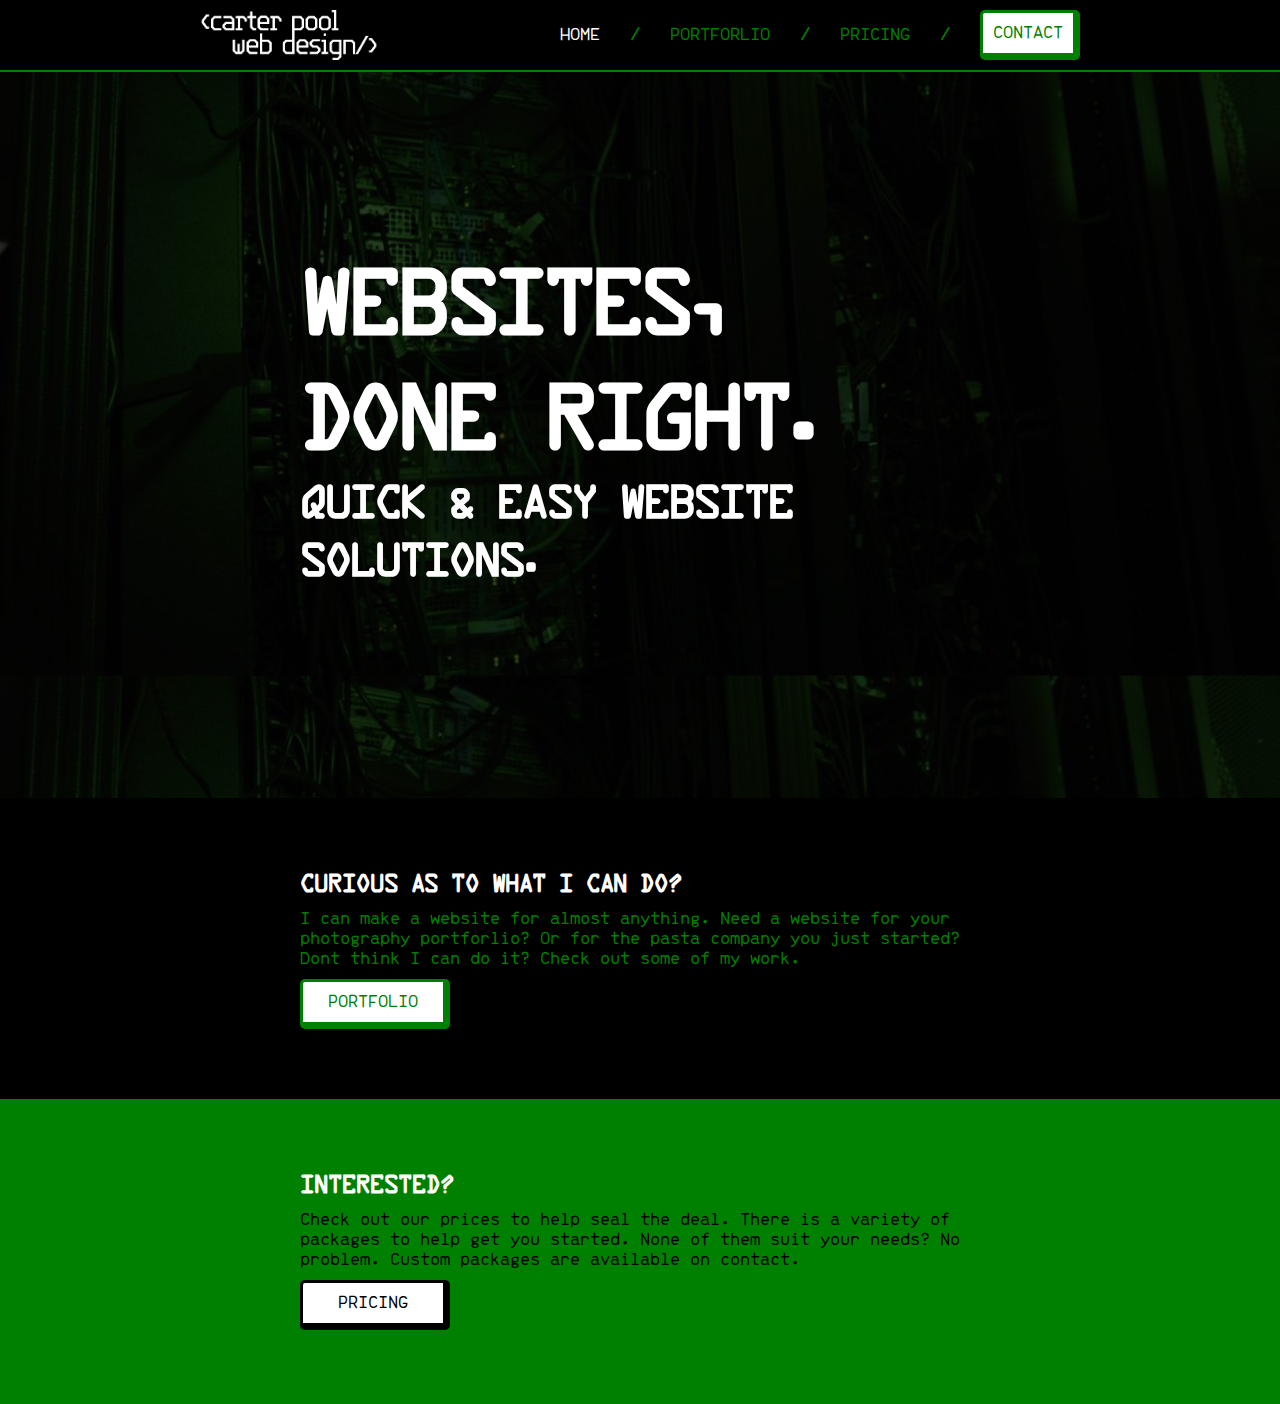
<file: index.html>
<!DOCTYPE html>
<html>
<head>
<link rel="stylesheet" type="text/css" href="stylesheet.css" />
<link rel="stylesheet" href="https://fonts.googleapis.com/css2?family=Material+Symbols+Rounded:opsz,wght,FILL,GRAD@20..48,100..700,0..1,-50..200" />
<meta name="viewport" content="width=device-width, initial-scale=1" />
<meta name="theme-color" content="black"/>
</head>
<body onload="">
<script src="script.js">
function scrambleA(v, message) {
	const scrableTextId = v;
	let scrambleText = message;
	var count = document.getElementById("counter").innerHTML;
	const textt = [];
	const texttt = [];
	
	for (let i = 0; i < scrambleText.length; i++){
		textt.push(scrambleText[i]);
		texttt.push(Math.floor(Math.random() * 2));
	}
	
	document.getElementById(v).innerHTML = texttt.join('');

	for (let i = 0; i < Math.floor(Math.random() * 5); i++){
		texttt[count.length] = textt[Math.floor(Math.random() * textt.length)];
		document.getElementById(v).innerHTML = textt.join('');
	}
	
	count = count + 1;
	document.getElementById("counter").innerHTML = count;
}

function setIntervalX(callback, delay, repetitions) {
    var x = 0;
    var intervalID = window.setInterval(function () {

       callback();

       if (++x === repetitions) {
           window.clearInterval(intervalID);
       }
    }, delay);
}</script>
<nav>
	<div id="nav">
	<a id="logo" style="padding:0;margin:0;display:flex;justify-content:center;border:solid 0px transparent;" href="index.html"><img src="images/carterpoolweb.png"></a>

	<div id="main-menu">
		<a class="main-links link" href="index.html" style="color:white">HOME</a>
		<a style="margin:0;padding:0;font-family:dataControl;">/</a>
		<a class="main-links link" href="portforlio.html">PORTFORLIO</a>
		<a style="margin:0;padding:0;font-family:dataControl;">/</a>
		<a class="main-links link" href="pricing.html">PRICING</a>
		<a style="margin:0;padding:0;font-family:dataControl;">/</a>
		<a class="main-links" href="contact.html" style="margin-right:0px;"><button>CONTACT</button></a>
		
	</div>
	
	<div id="hamburger-wrapper" onclick="xAnimation();toggleMenu()" style="z-index: 20;  right:20px; position:absolute;">
			<span class="bar" id="bar1"></span>
			<span class="bar" id="bar2"></span>
			<span class="bar" id="bar3"></span>
		</div>
	<div id="side-menu" style="background-color: black;">
		<a href="index.html" style="color:white;">HOME</a>
		<a style="margin:0;padding:0;font-family:dataControl;">/</a>
		<a href="portforlio.html">PORTFORLIO</a>
		<a style="margin:0;padding:0;font-family:dataControl;">/</a>
		<a href="pricing.html">PRICING</a>
		<a style="margin:0;padding:0;font-family:dataControl;">/</a>
		<a href="contact.html" >CONTACT</a>
		</div>
	</div>
</nav>
	
	
	<div class="main-content" id="main-content">
	
		<div class="main-header">
			<h1>Websites, done right.</h1>
			<h2>Quick & easy website solutions.</h2>
		</div>
	</div>
	
	<div class="banner-div" style="background-color:black;">
			<div class="banner-wrapper">
			<h3>CURIOUS AS TO WHAT I CAN DO?</h3>
			<p style="color:green;">I can make a website for almost anything. Need a website for your photography portforlio? Or for the pasta company you just started? Dont think I can do it? Check out some of my work.</p>
			<button style="width:150px;border-color:green;color:green;">PORTFOLIO</button>
			</div>
	</div>
	
	<div class="banner-div" style="background-color:green;">
			<div class="banner-wrapper" style="justify-content:flex-end;">
			<h3>INTERESTED?</h3>
			<p style="color:black;">Check out our prices to help seal the deal. There is a variety of packages to help get you started. None of them suit your needs? No problem. Custom packages are available on contact.</p>
			<a href="pricing.html" style="margin:0;"><button style="width:150px;color:black;border-color:black;">PRICING</button></a>
			</div>
	</div>
	

</body>
</html>
</file>
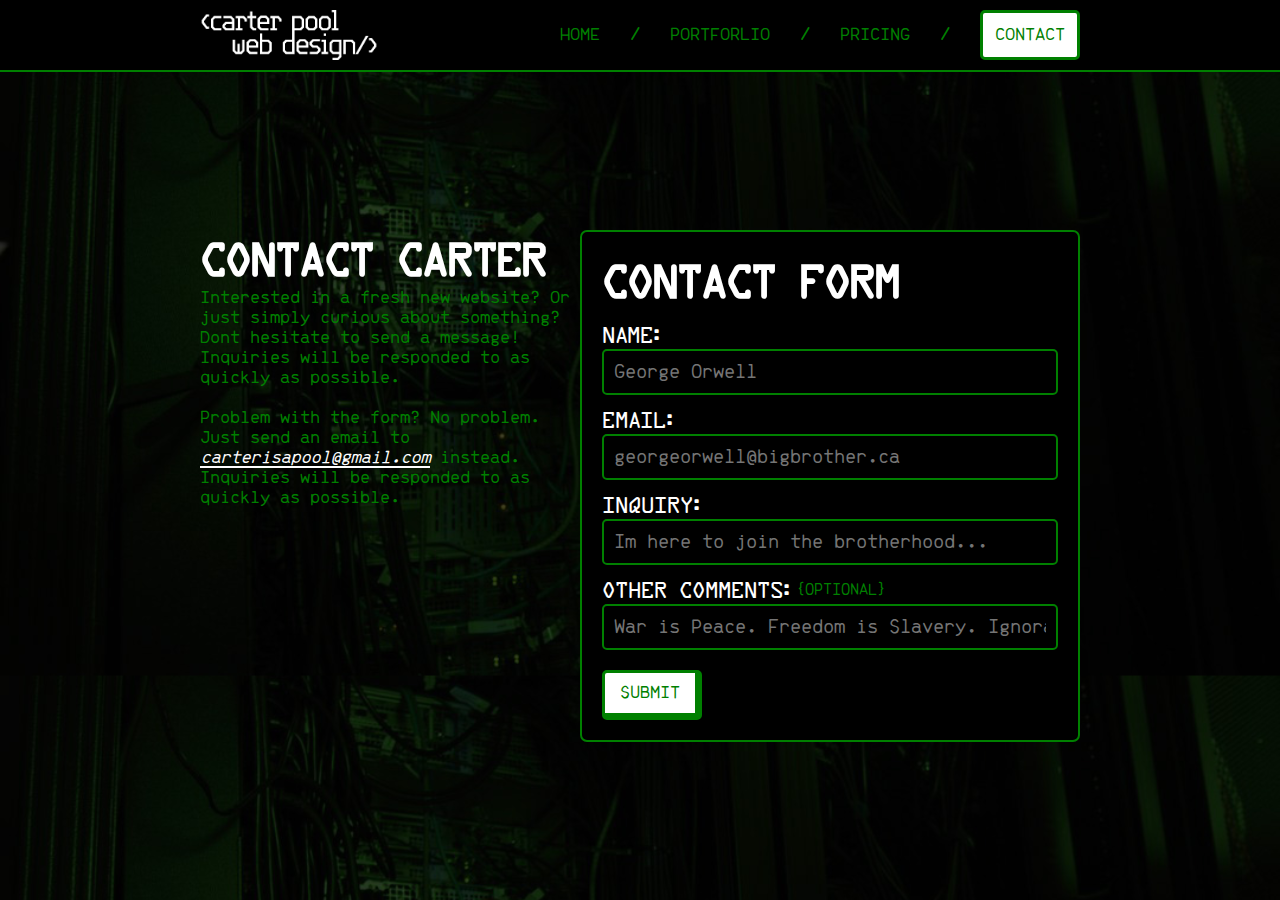
<file: contact.html>
<!DOCTYPE html>
<html>
<head>
<link rel="stylesheet" type="text/css" href="stylesheet.css" />
<link rel="stylesheet" href="https://fonts.googleapis.com/css2?family=Material+Symbols+Rounded:opsz,wght,FILL,GRAD@40,600,0,-25" />
<meta name="viewport" content="width=device-width, initial-scale=1" />
<meta name="theme-color" content="black"/>
</head>
<body onload="">
<script src="script.js"></script>

<nav>
	<div id="nav">
	<a id="logo" style="padding:0;margin:0;display:flex;justify-content:center;border:solid 0px transparent;" href="index.html"><img src="images/carterpoolweb.png"></a>

	<div id="main-menu">
		<a class="main-links link" href="index.html">HOME</a>
		<a style="margin:0;padding:0;font-family:dataControl;">/</a>
		<a class="main-links link" href="portforlio.html">PORTFORLIO</a>
		<a style="margin:0;padding:0;font-family:dataControl;">/</a>
		<a class="main-links link" href="pricing.html">PRICING</a>
		<a style="margin:0;padding:0;font-family:dataControl;">/</a>
		<a class="main-links" href="contact.html" style="margin-right:0px; color:white;"><button style="border:solid 3px green">CONTACT</button></a>
		
	</div>
	
	<div id="hamburger-wrapper" onclick="xAnimation();toggleMenu()" style="z-index: 20;  right:20px; position:absolute;">
			<span class="bar" id="bar1"></span>
			<span class="bar" id="bar2"></span>
			<span class="bar" id="bar3"></span>
		</div>
	<div id="side-menu" style="background-color: black;">
		<a href="index.html" >HOME</a>
		<a style="margin:0;padding:0;font-family:dataControl;">/</a>
		<a href="portforlio.html">PORTFORLIO</a>
		<a style="margin:0;padding:0;font-family:dataControl;">/</a>
		<a href="pricing.html">PRICING</a>
		<a style="margin:0;padding:0;font-family:dataControl;">/</a>
		<a href="contact.html" style="color:white" >CONTACT</a>
		</div>
	</div>
</nav>
	
	<div class="contact-wrapper">
		<div class="contact-thing" style="display:flex;flex-direction:row;justify-content:space-between;width:100%;">
		<div class="contact-info">
			<h2>Contact Carter</h2>
			<p>Interested in a fresh new website? Or just simply curious about something? Dont hesitate to send a message!  Inquiries will be responded to as quickly as possible.<br><br> Problem with the form? No problem. Just send an email to <a href="mailto:carterisapool@gmail.com" style="color:white;text-decoration:underline;font-style:italic;">carterisapool@gmail.com</a> instead. Inquiries will be responded to as quickly as possible.</p>
			
			
		</div>
	
		<div class="contact-form-div">
			<h2>Contact Form</h2>
			<form class="contact-form">
				<label>Name:</label>
				<input autocomplete="name" placeholder="George Orwell">
				
				<label>Email:</label>
				<input autocomplete="email" placeholder="georgeorwell@bigbrother.ca">
	
				<label>Inquiry:</label>
				<input placeholder="Im here to join the brotherhood...">
				
				<label style="display:flex;flex-direction:row;align-items:center">Other Comments: <p style="font-size:18px;margin:0px;">{OPTIONAL}</p></label>
				<input  placeholder="War is Peace. Freedom is Slavery. Ignorance is Strength.">
				
				<input type="submit" style="margin-top:20px;" value="SUBMIT">
				
			</form>
		</div>
	</div>
	</div>
</body>
</html>
</file>
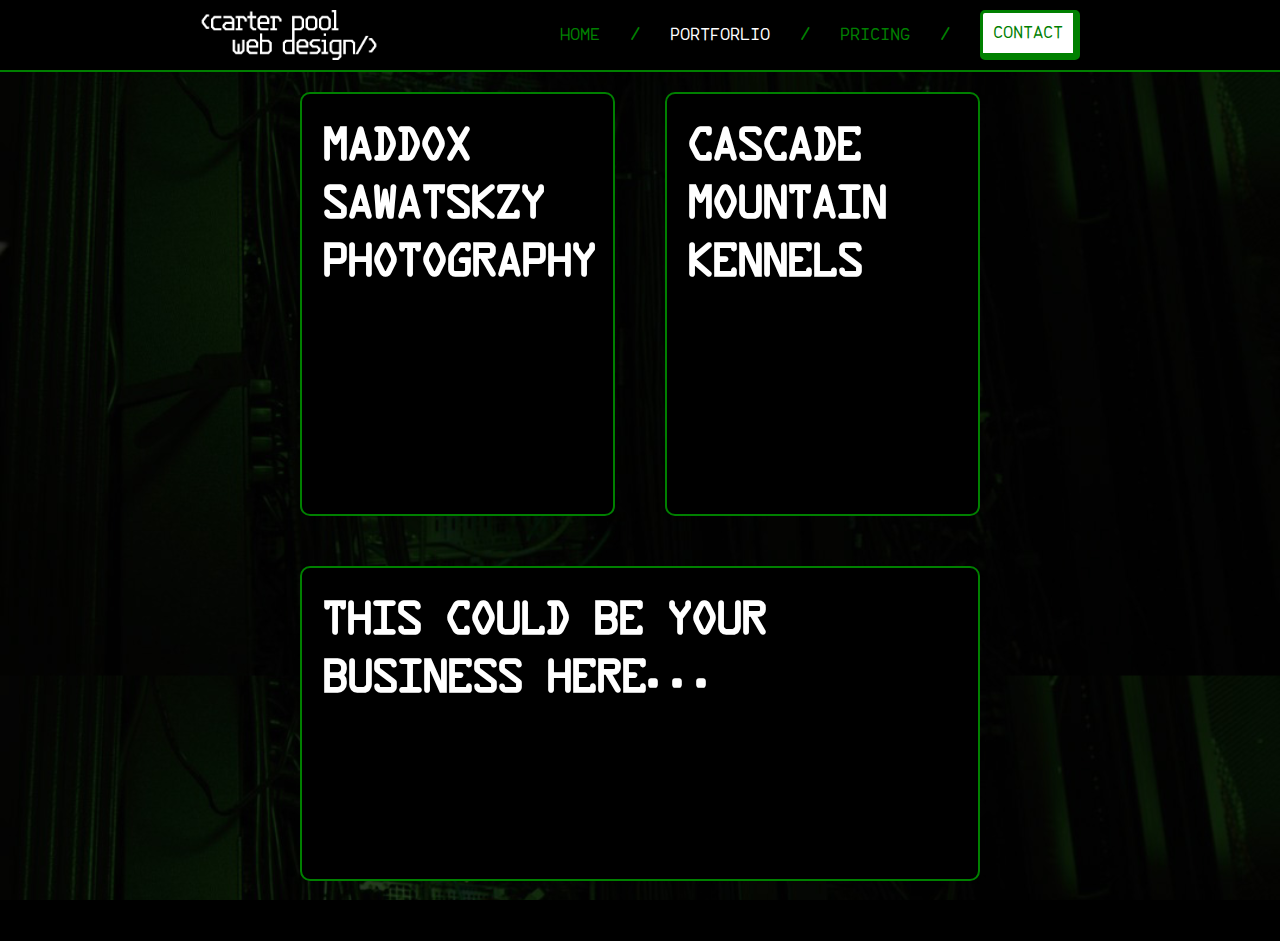
<file: portforlio.html>
<!DOCTYPE html>
<html>
<head>
<link rel="stylesheet" type="text/css" href="stylesheet.css" />
<link rel="stylesheet" href="https://fonts.googleapis.com/css2?family=Material+Symbols+Rounded:opsz,wght,FILL,GRAD@40,600,0,-25" />
<meta name="viewport" content="width=device-width, initial-scale=1" />
<meta name="theme-color" content="black"/>
</head>
<body onload="">
<script src="script.js"></script>

<nav>
	<div id="nav">
	<a id="logo" style="padding:0;margin:0;display:flex;justify-content:center;border:solid 0px transparent;" href="index.html"><img src="images/carterpoolweb.png"></a>

	<div id="main-menu">
		<a class="main-links link" href="index.html">HOME</a>
		<a style="margin:0;padding:0;font-family:dataControl;">/</a>
		<a class="main-links link" style="color:white;" href="portforlio.html">PORTFORLIO</a>
		<a style="margin:0;padding:0;font-family:dataControl;">/</a>
		<a class="main-links link" href="pricing.html">PRICING</a>
		<a style="margin:0;padding:0;font-family:dataControl;">/</a>
		<a class="main-links" href="contact.html" style="margin-right:0px;"><button>CONTACT</button></a>
		
	</div>
	
	<div id="hamburger-wrapper" onclick="xAnimation();toggleMenu()" style="z-index: 20;  right:20px; position:absolute;">
			<span class="bar" id="bar1"></span>
			<span class="bar" id="bar2"></span>
			<span class="bar" id="bar3"></span>
		</div>
	<div id="side-menu" style="background-color: black;">
		<a href="index.html">HOME</a>
		<a style="margin:0;padding:0;font-family:dataControl;">/</a>
		<a href="portforlio.html" style="color:white;">PORTFORLIO</a>
		<a style="margin:0;padding:0;font-family:dataControl;">/</a>
		<a href="pricing.html">PRICING</a>
		<a style="margin:0;padding:0;font-family:dataControl;">/</a>
		<a href="contact.html" >CONTACT</a>
		</div>
	</div>
</nav>
	<div class="main-content">
		<div class="port-wrapper">
		<!--
			<div class="port" >
			
				<div class="port-info">
					<h2>Maddox Sawatskzy Photography</h2>
					<p>This website is showcasing some of Maddox Sawatskzy's best photos! The main ephasis being on the images, keeping the theme relatively simple.</p>
					<a href="https://msawatzkyphotography.com/" class="port-link" target="_blank">msawatzkyphotography.com</a>
				</div>
			
				<div class="port-slideshow">
					<div class="port-slideshow-buttons">
						<button class="port-button" onclick="slide('port-slideshow-images', -1)" style="display:flex;justify-content:flex-start;align-items:center;" ><span class="material-symbols-rounded">navigate_before</span></button>
						<button class="port-button" onclick="slide('port-slideshow-images', 1)" style="display:flex;justify-content:flex-end;align-items:center;"><span class="material-symbols-rounded">navigate_next</span></button>
					</div>

					<div class="port-slideshow-images"  id="port-slideshow-images" >
						<img id="port1img1" src="images/port1img1v2.jpg">
						<img id="port1img2" src="images/port1img2.jpg">
						<img id="port1img3" src="images/port1img3.jpg">
						
					</div>
					<p style="z-index:1;position:absolute;padding-top:220px;padding-left:7px;font-size:25px;" id="count">0</p>
				</div>
				
			</div>
			
			<div class="port">
				<div class="port-info">
					<h2>Cascade Mountain Kennels</h2>
					<p>This website is designed for users to learn about bernese mountain dogs. As well as see if any are available for adoption.</p>
					<p style="margin:0px;">*WORK IN PROGRESS</p>
				<a href="https://hhhhhhhh75.github.io/cmk/index.html" class="port-link" target="_blank">cascademountainkennels.com</a>
				</div>
		
		
				<div class="port-slideshow">
					<div class="port-slideshow-buttons">
						<button class="port-button" onclick="slide('port-slideshow-images2', -1)" style="display:flex;justify-content:flex-start;align-items:center;" ><span class="material-symbols-rounded">navigate_before</span></button>
						<button class="port-button" onclick="slide('port-slideshow-images2', 1)" style="display:flex;justify-content:flex-end;align-items:center;"><span class="material-symbols-rounded">navigate_next</span></button>
					</div>
					<div class="port-slideshow-images"  id="port-slideshow-images2" >
						<img id="port1img1" src="images/port2img1.jpg">
						<img id="port1img2" src="images/port2img2.jpg">
						<img id="port1img3" src="images/port2img3.jpg">
						
					</div>
					<p style="z-index:1;position:absolute;padding-top:220px;padding-left:7px;font-size:25px;" id="count">0</p>
				</div>
				
			</div>
			-->
			<div class="port ms">
				<div class="" style="width:100%;height:100%;position:absolute;">
					<img class="port-back-img" src="images/maddox.jpg">
				</div>
				
				<div class="port-info">
					<h2>Maddox Sawatskzy Photography</h2>
				</div>
				
				<div class="port-img" >
					<p>This website is showcasing some of Maddox Sawatskzy's best photos! The main ephasis being on the images, keeping the theme relatively simple.</p>
					<a href="https://msawatzkyphotography.com/" class="port-link" target="_blank">msawatzkyphotography.com</a>
				</div>
	
					
			</div>
			<div class="port ms">
				<div class="" style="width:100%;height:100%;position:absolute;">
					<img class="port-back-img" src="images/dog.jpeg">
				</div>
				
				<div class="port-info">
					<h2>Cascade Mountain Kennels</h2>
				</div>
				
				<div class="port-img" >
					<p>This website is designed for users to learn about bernese mountain dogs. As well as see if any are available for adoption.</p>
					<p style="margin:0px;">*WORK IN PROGRESS</p>
					<a href="https://hhhhhhhh75.github.io/cmk/index.html" class="port-link" target="_blank">cascademountainkennels.com</a>
				</div>
	
					
			</div>
			<div class="port ms">
				<div class="" style="width:100%;height:100%;position:absolute;">
					
				</div>
				
				<div class="port-info">
					<h2>This could be your business here...</h2>
				</div>
				
				<div class="port-img">
					<p style="">This could be your businesses website here. Interested? Click the button below to contact Carter to get a quote!</p>
					<a href="contact.html" class="port-link"><button style="width:150px;">GET IN TOUCH</button></a>
				</div>
	
					
			</div>
			
		</div>
	</div>
</body>
</html>
</file>
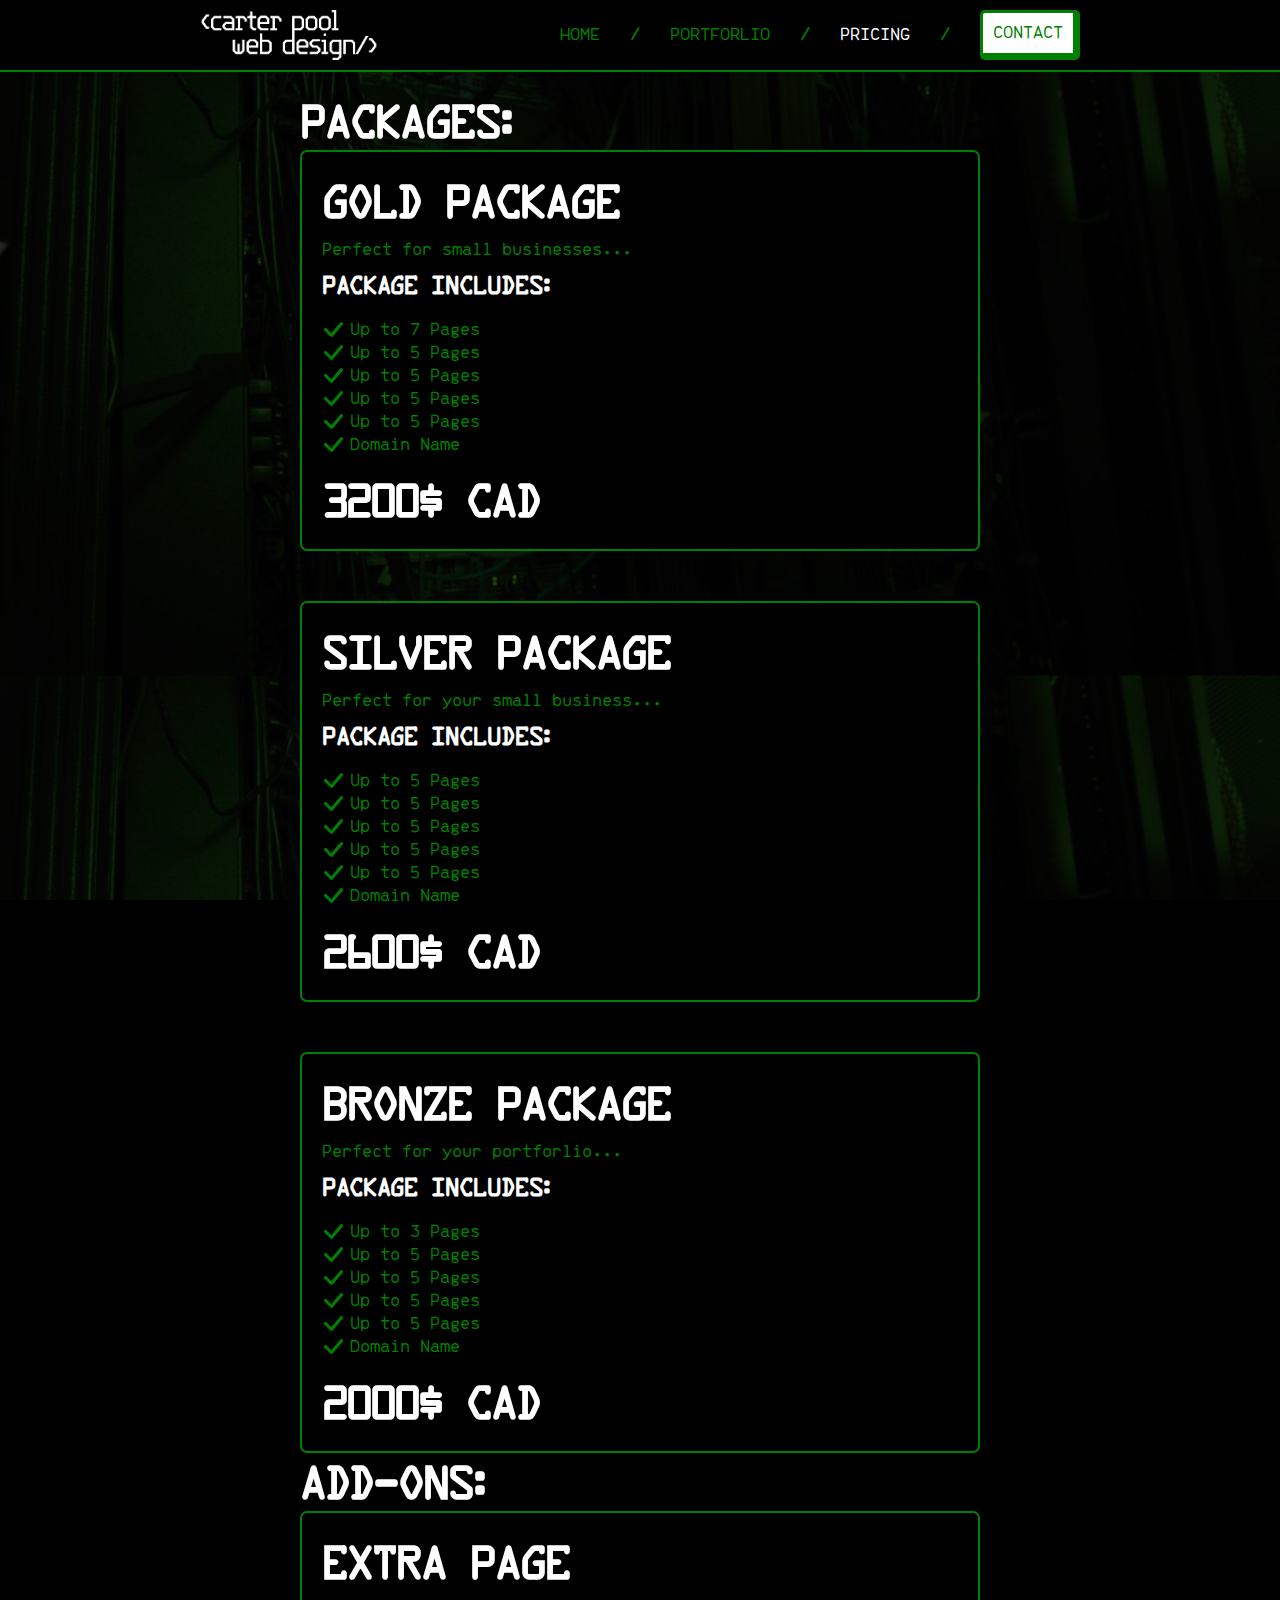
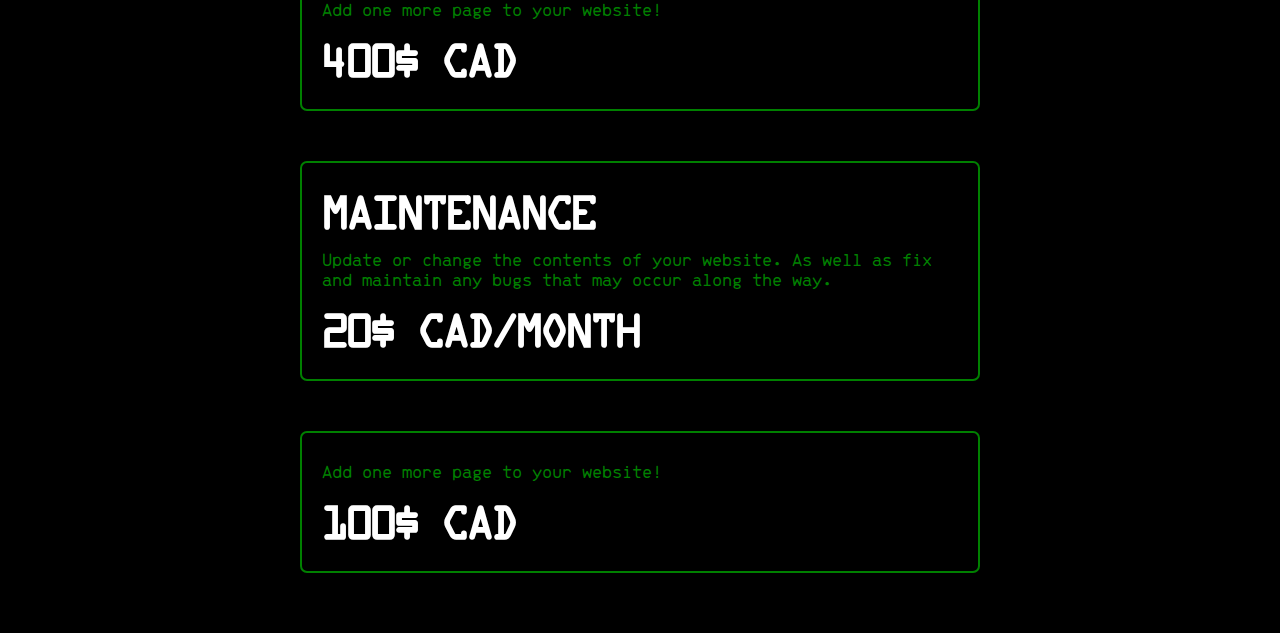
<file: pricing.html>
<!DOCTYPE html>
<html>
<head>
<link rel="stylesheet" type="text/css" href="stylesheet.css" />
<link rel="stylesheet" href="https://fonts.googleapis.com/css2?family=Material+Symbols+Rounded:opsz,wght,FILL,GRAD@40,600,0,-25" />
<meta name="viewport" content="width=device-width, initial-scale=1" />
<meta name="theme-color" content="black"/>
</head>
<body onload="">
<script src="script.js"></script>

<nav>
	<div id="nav">
	<a id="logo" style="padding:0;margin:0;display:flex;justify-content:center;border:solid 0px transparent;" href="index.html"><img src="images/carterpoolweb.png"></a>

	<div id="main-menu">
		<a class="main-links link" href="index.html">HOME</a>
		<a style="margin:0;padding:0;font-family:dataControl;">/</a>
		<a class="main-links link" href="portforlio.html">PORTFORLIO</a>
		<a style="margin:0;padding:0;font-family:dataControl;">/</a>
		<a class="main-links link" href="pricing.html" style="color:white">PRICING</a>
		<a style="margin:0;padding:0;font-family:dataControl;">/</a>
		<a class="main-links" href="contact.html" style="margin-right:0px;"><button>CONTACT</button></a>
		
	</div>
	
	<div id="hamburger-wrapper" onclick="xAnimation();toggleMenu()" style="z-index: 20;  right:20px; position:absolute;">
			<span class="bar" id="bar1"></span>
			<span class="bar" id="bar2"></span>
			<span class="bar" id="bar3"></span>
		</div>
	<div id="side-menu" style="background-color: black;">
		<a href="index.html">HOME</a>
		<a style="margin:0;padding:0;font-family:dataControl;">/</a>
		<a href="portforlio.html"  >PORTFORLIO</a>
		<a style="margin:0;padding:0;font-family:dataControl;">/</a>
		<a href="pricing.html" style="color:white">PRICING</a>
		<a style="margin:0;padding:0;font-family:dataControl;">/</a>
		<a href="contact.html" >CONTACT</a>
		</div>
	</div>
</nav>
	<div class="main-content">
		<div class="pricing-wrapper">
			<h2>Packages:</h2>
			<div class="packages-wrapper">
				<div class="package">
					<h2>Gold Package</h2>
					<p>Perfect for small businesses...</p>
					<h3>Package Includes:</h3>
					<ul>
						<li>Up to 7 Pages</li>
						<li>Up to 5 Pages</li>
						<li>Up to 5 Pages</li>
						<li>Up to 5 Pages</li>
						<li>Up to 5 Pages</li>
						<li>Domain Name</li>
					</ul>
					<h2>3200$ CAD</h2>
				</div>
				<div class="package">
					<h2>Silver Package</h2>
					<p>Perfect for your small business...</p>
					<h3>Package Includes:</h3>
					<ul>
						<li>Up to 5 Pages</li>
						<li>Up to 5 Pages</li>
						<li>Up to 5 Pages</li>
						<li>Up to 5 Pages</li>
						<li>Up to 5 Pages</li>
						<li>Domain Name</li>
					</ul>
					<h2>2600$ CAD</h2>
				</div>
				<div class="package">
					<h2>Bronze Package</h2>
					<p>Perfect for your portforlio...</p>
					<h3>Package Includes:</h3>
					<ul>
						<li>Up to 3 Pages</li>
						<li>Up to 5 Pages</li>
						<li>Up to 5 Pages</li>
						<li>Up to 5 Pages</li>
						<li>Up to 5 Pages</li>
						<li>Domain Name</li>
					</ul>
					<h2>2000$ CAD</h2>
				</div>
			</div>
			<h2>Add-Ons:</h2>
			<div class="packages-wrapper">
				<div class="package">
					<h2>Extra Page</h2>
					<p>Add one more page to your website!</p>
					<h2>400$ CAD</h2>
				</div>
				<div class="package">
					<h2>Maintenance</h2>
					<p>Update or change the contents of your website. As well as fix and maintain any bugs that may occur along the way.</p>
					<h2>20$ CAD/Month</h2>
				</div><div class="package">
					<h2></h2>
					<p>Add one more page to your website!</p>
					<h2>100$ CAD</h2>
				</div>
			</div>
		</div>
	</div>
</body>
</html>
</file>
<file: stylesheet.css>
body {
	margin:0;
	background-image:url(images/server2.jpg);
    background-repeat:repeat;
	background-size:100%;
	 background-attachment: fixed;
	 background-color:black;
}


nav {
	height:70px;
	width:100%;
	background-color:black;
	display:flex;
	justify-content:space-between;
	align-items:center;
	border-bottom: solid 2px green;
}

#nav {
	display:flex;
	margin-left:300px;
	margin-right:300px;
	justify-content:space-between;
	width:100%;
	height:100%;
	align-items:center;
}

.main-menu {
	margin-right:300px;
	display:flex;
	align-items:center;
	justify-content:space-between;
}

.main-links {
	margin:30px 30px 26px 30px;
}

#side-menu {
	background-color:black;
	transition: all 0.3s;
	visibility:hidden;
	opacity:0;
	display:flex;
	flex-direction:column;
	right:0;
	height:100vh;
	width:100%;
	background-color:white;
	top:0px;
	align-items:center;
	justify-content:center;
	z-index:6;
	position:absolute;
	
	
}

#main-menu {
	display:flex;
	flex-direction:row;
	align-items:center;
}

.logo {
	margin-left:300px;
}

.main-content {
	margin-left:300px;
	margin-right:300px;
	padding-bottom:60px;
	padding-top:20px;
}

@font-face {
	font-family: brassMono;
	src: url(fonts/regular.otf);
}

@font-face {
	font-family: dataControl;
	src: url(fonts/data-latin.ttf);
}

@font-face {
	font-family: robtronika;
	src: url(fonts/Robtronika.ttf);
}


ul {
	list-style-image: url('images/checkmark.png');
	padding-left:28px;
}

li {
	font-size:20px;
	
	color:green;
	font-family:brassMono;
}


h1 {
	font-size:100px;
	margin:0px;
}

h2 {
	font-size:50px;
}

h3 {
	font-size:27px;
	padding:0;
	margin:0;
	
}

h1,h2,h3 {
	font-family: dataControl;
	color:white;
}

button, input[type=submit] {
	width:100px;
	height:50px;
	border:solid 3px green;
	border-right-width:7px;
	border-bottom-width:7px;
	border-radius:5px;
	background-color:white;
	color:green;
	text-decoration:none;
	font-family:brassMono;
	color:green;
	font-size:20px;
}

button:active, input[type=submit]:active {
	border:solid 3px green;
}

a{
	margin-bottom:26px;
	text-decoration:none;
	font-family:brassMono;
	color:green;
	font-size:20px;
	border-bottom:dotted 4px transparent;
	transition: all 0.3s;
}


.link:hover {
	margin-bottom:26px;
	border-bottom:dotted 4px white;
	text-decoration:none;
	font-family:brassMono;
	color:green;
	font-size:20px;
	transition: all 0.3s;
}

.port-link {
	padding-bottom:15px;
	color:white;
	font-style:italic;
	text-decoration:underline;
}

p{
	font-size:20px;
	font-family:brassMono;
	color:green;
	margin:10px 0px 10px 0px;
}

.contact-form{
	display:flex;
	flex-direction:column;
}

input {
	padding:10px;
	color:white;
	font-size:22px;
	font-family:brassMono;
	border:solid 2px green;
	background-color:black;
	border-radius:5px;
}

label {
	padding-top:10px;
color:white;
font-family:dataControl;
font-size:25px;
}



#count {
	display:none;
}

.cards-wrapper {
	margin-top:150px;
	display:flex;
	flex-direction:row;
	gap:15px;
	
}

.card {
	display:flex;
	flex-direction:column;
	background-color:black;
	border:dotted 2px green;
	border-radius:10px;
	max-width:500px;
	width:100%;
	flex-grow:1;
	padding:20px;
}

.port {
	display:flex;
	flex-direction:column;
	justify-content:space-between;
	background-color:black;
	border:solid 2px green;
	border-radius:10px;
	width:300px;
	background-size:0% 0%;
	transition: all 0.2s;
	flex-grow:1;
	position:relative;
	z-index:2;
	
}

.port-back-img {
	z-index:1;
	object-fit:cover;
	width:100%;
	height:100%;
	flex-grow:1;
	opacity:0;
	transition:all 0.2s;
	border-radius:7px;
}

.port-info {
	padding:20px;
	visibility:visible;
	opacity:1;
	transition:all 0.5s;
	display:flex;
	flex-direction:column;
	z-index:2;
	font-size:60px;
}

.port-img {
	background-image: linear-gradient(rgba(0,0,0,0), rgba(0,0,0,0.5), rgba(0,0,0,0.6), rgba(0,0,0,0.7), rgba(0,0,0,0.7), rgba(0,0,0,0.8),rgba(0,0,0,0.9));
	padding-top:10px;
	padding:20px;
	
	width:calc(100% - 40px);
	flex-grow:1;
	visibility:hidden;
	opacity:0;
	transition: all 0.5s;
	object-fit:cover;
	margin-top:5px;
	border-radius:7px;
	z-index:2;
}

.material-symbols-outlined {
  font-variation-settings:
  'FILL' 0,
  'wght' 600,
  'GRAD' -25,
  'opsz' 40
}

.port-wrapper {
	display:flex;
	flex-direction:row;
	flex-wrap:wrap;
	justify-content:space-between;
	gap:50px;
}

.port-slideshow {
	height:300px;
	position:absolute;
	border-radius:7px;
	width:100%;
	display:none;
	
}

.port-info {
	height:auto;
}

.port:hover .port-info{

	visibility:hidden;
	opacity:0;
	
}

.port:hover .port-back-img{
	opacity:1;
}

.port:hover .port-img {
	margin-top:0px;
	visibility:visible;
	opacity:1;
	height:auto;
}

.port-slideshow-buttons {
	display:flex;
	justify-content:space-between;
	align-items:center;
	position:absolute;
}

.port-button {

	
	border:none;
	background-color:transparent;
	width:50%;
	height:300px;
	z-index:5;

}

.port-button span {
	font-size:50px;
	color:white;
}
.port-button:active {border:none;}

.port-slideshow-images{
	position:relative;
	display:flex;
	flex-direction:row;
}

.port-slideshow-images img {
	width:100%;
	height:300px;
	display:none;
	object-fit:cover;
	object-position: 0% 0%;
	border-radius:7px;
	transition: all 0.5s;

	
}

.contact-form-div {
	width:600px;
	border:solid 2px green;
	padding:20px;
	border-radius:7px;
	background-color:black;
}

.contact-wrapper {
	z-index:2;
	display:flex;
	flex-direction:row;
	align-items:center;
	justify-content:space-between;
	height:calc(100vh - 72px);
	width:calc(100% - 600px);
	margin-left:300px;
	margin-right:300px;
}

.contact-info {
	width:500px;
	
}

.contact-info p,h2 {
	margin:0px;
}

#port1img1 {
	display:flex;
}

#current {
	opacity:0;
	display:block;

}

#next {
	opacity:1;
	display:block;
}

.material-symbols-rounded {
  font-variation-settings:
  'FILL' 0,
  'wght' 500,
  'GRAD' -25,
  'opsz' 20
}

.mobile-links {
	display:flex;
	flex-direction:column;
	align-items:center;
	
}

.hamburger {
	display:none;
}


.bar {
	transition:all 0.3s ease-in-out;
	margin:6px;
	margin-right:0px;
	z-index:5;
	display:block;
	width:35px;
	height:2px;

	background-color:green;
}

.package {
	padding:20px;
	border:solid 2px green;
	border-radius:7px;
	background-color:black;
	width:350px;
	flex-grow:1;
}

.packages-wrapper {
	display:flex;
	flex-direction:row;
	flex-wrap:wrap;
	gap:50px;
}

.addon {
	padding:20px;
	border:solid 2px green;
	border-radius:7px;
	width:350px;
	flex-grow:1;
	background-color:black;
}

#side-menu a{
	font-size:40px;
	padding:5px;
	margin:25px;
}

#logo img {
	height:50px;
	border: dotted 0px transparent;
}
	
.main-header {
	padding-top:150px;
	padding-bottom:150px;
}

.banner-div {
width:calc(100% - 140px);
padding:70px;	
}

.banner-wrapper {
	margin-left:230px;
	margin-right:230px;
	display:flex;
	flex-direction:column;
}



@media only screen and (min-width: 1401px) {
	.contact-wrapper {
		margin-left:300px;
		margin-right:300px;
		width:calc(100% - 600px);
	}
	
	#nav {
		margin-left:300px;
		margin-right:300px;
	}
		
	#hamburger-wrapper {
		display:none;
	}
	.banner-div {
		width:calc(100% - 140px);
		padding:70px;	
	}
}

@media only screen and (max-width: 1400px) {
	.contact-wrapper {
		margin-left:200px;
		margin-right:200px;
		width:calc(100% - 400px);
	}
	
	#nav {
		margin-left:200px;
		margin-right:200px;
	}
	
	#hamburger-wrapper {
		display:none;
	}
	
	.banner-div {
		width:calc(100% - 140px);
		padding:70px;	
	}
}

@media only screen and (max-width: 1000px) {
	
	.contact-wrapper {
		margin-left:100px;
		margin-right:100px;
		width:calc(100% - 200px);
	}
	
	#nav {
		margin-left:100px;
		margin-right:100px;
	}
	
	.contact-thing {
		flex-wrap:no-wrap;
		gap:100px;
		
	}
	#hamburger-wrapper {
		display:none;
	}
	
	#logo img {
		height:50px;
	}
	
}

@media only screen and (max-width: 700px) {
	.contact-wrapper {
		margin-left:20px;
		margin-right:20px;
		width:calc(100% - 40px);
		height:100%;
		padding-top:20px;
		padding-bottom:20px;
	}
	
	#hamburger-wrapper {
		display:block;
	}
	
	.contact-thing {
		flex-wrap:wrap;
		gap:50px;
		
	}
	
	.nav-links {
		display:none;
	}
	
	#nav {
		margin-left:20px;
		margin-right:20px;
	}
	
	#logo img{

		height:45px;
	}
	
	.hamburger {
		font-size:50px;
		display:flex;
		color:green;
	}
	
	nav {
		z-index:100;
		width:100%;
		left:0;
		top:0;
		
	
	}
	
	#main-menu{
		display:none;
	}
	
	.main-content {
		margin:20px;
		padding:0px;
	}
	
	.port{
		width:100%;
	}
	
	.port-wrapper {
		gap:20px;
	}
	
	.port-slideshow-images img {
		position:relative;
		width:calc(100% - 22px);
	}	
	
	.port-slideshow-buttons {
		width:calc(100% - 44px);
	}
	
	h2 {
		font-size: 35px;
	}
	
	h1 {
		font-size:65px;
		line-height:60px;
	}
	.main-header{
		display:flex;
		flex-direction:column;
		padding-top:50px;
		padding-bottom:50px;
		gap:10px;
	}
	
	.banner-div {
		width:calc(100% - 40px);
		padding:20px;	
	}
	
	.banner-wrapper {
		margin-left:0px;
		margin-right:0px;
	}

}


@media only screen and (max-height: 850px) {

	
}
</file>
